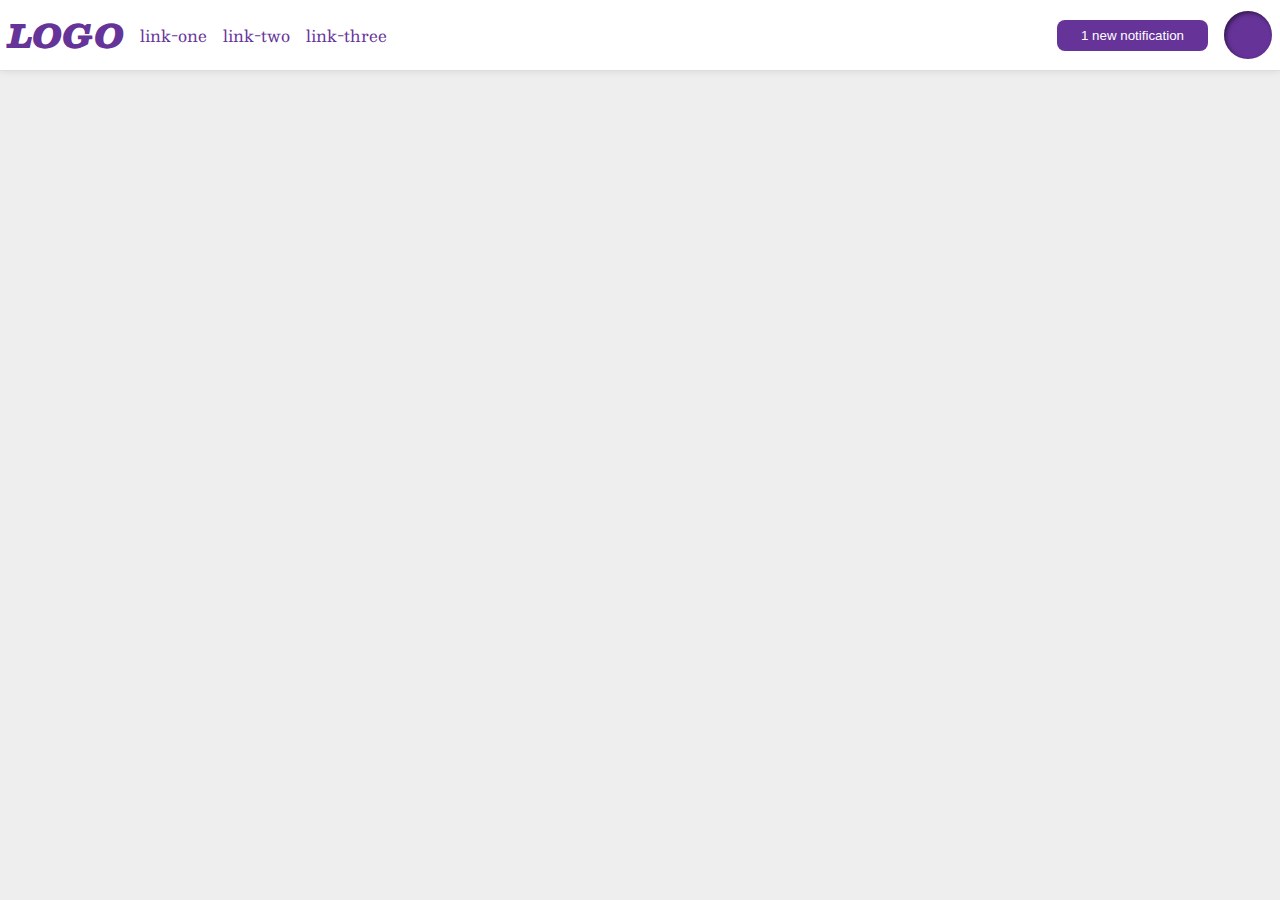
<file: flex/03-flex-header-2/index.html>
<!DOCTYPE html>
<html lang="en">
  <head>
    <meta charset="UTF-8">
    <meta http-equiv="X-UA-Compatible" content="IE=edge">
    <meta name="viewport" content="width=device-width, initial-scale=1.0">
    <title>Flex Header 2</title>
    <link rel="stylesheet" href="style.css">
  </head>
  <body>
    <div class="header">
	    <div class="left">    
      <div class="logo">
        LOGO
      </div>
      <ul class="links">
        <li><a href="google.com">link-one</a></li>
        <li><a href="google.com">link-two</a></li>
        <li><a href="google.com">link-three</a></li>
      </ul>
	    </div>
	    <div class="right">
      <button class="notifications">
        1 new notification
      </button>
      <div class="profile-image"></div>
    </div>
    </div>
  </body>
</html>
</file>
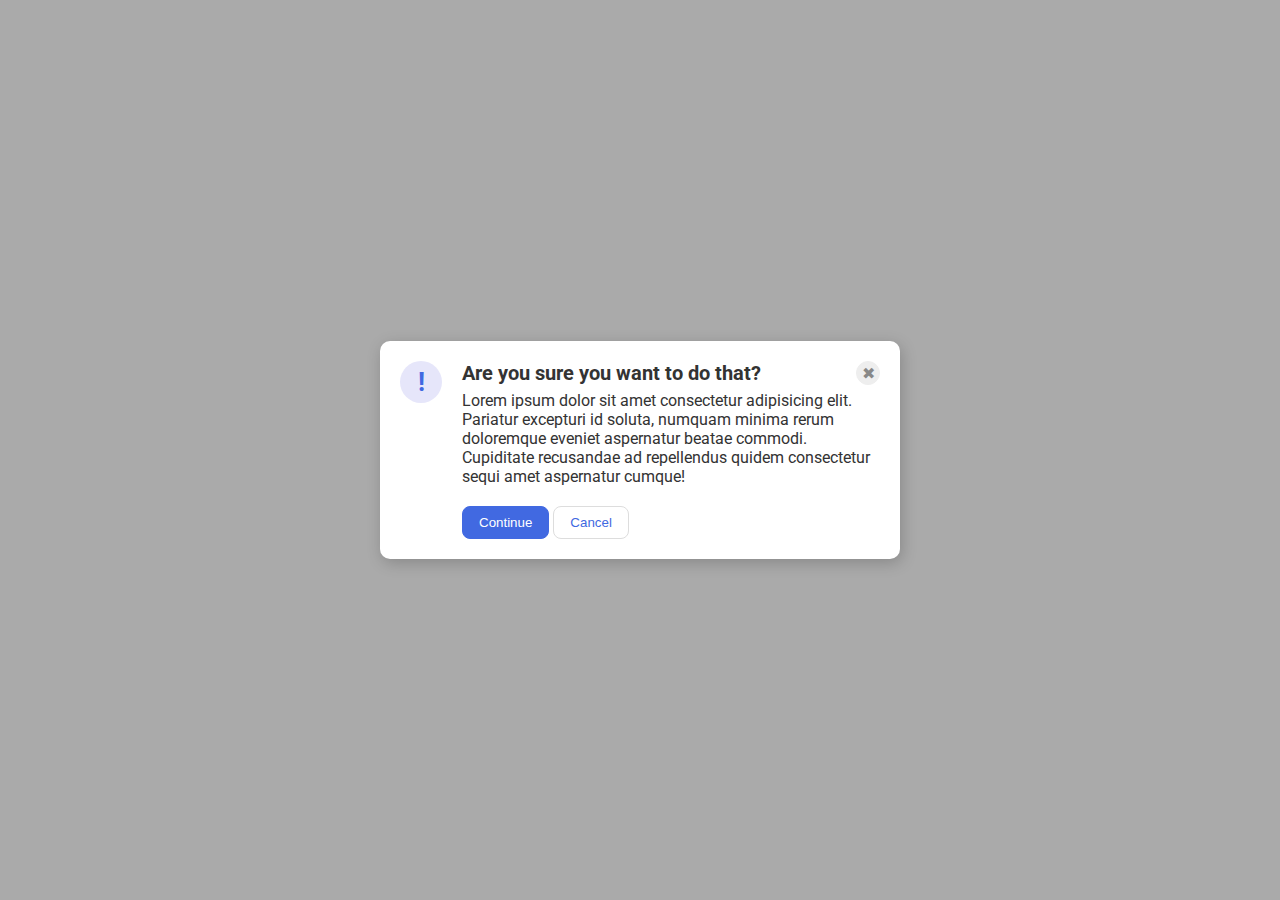
<file: flex/05-flex-modal/index.html>
<!DOCTYPE html>
<html lang="en">
  <head>
    <meta charset="UTF-8">
    <meta http-equiv="X-UA-Compatible" content="IE=edge">
    <meta name="viewport" content="width=device-width, initial-scale=1.0">
    <link rel="stylesheet" href="style.css">
    <title>Modal</title>
  </head>
  <body>
    <div class="modal">
      <div class="icon">!</div>

      <div class="not-icon">
	      <div class="header">Are you sure you want to do that?
      		<button class="close-button">✖</button>
	      </div>
      	<div class="text">Lorem ipsum dolor sit amet consectetur adipisicing elit. Pariatur excepturi id soluta, numquam minima rerum doloremque eveniet aspernatur beatae commodi. Cupiditate recusandae ad repellendus quidem consectetur sequi amet aspernatur cumque!</div>
      	<button class="continue">Continue</button>
      	<button class="cancel">Cancel</button>
      </div>

    </div>
  </body>
</html>
</file>
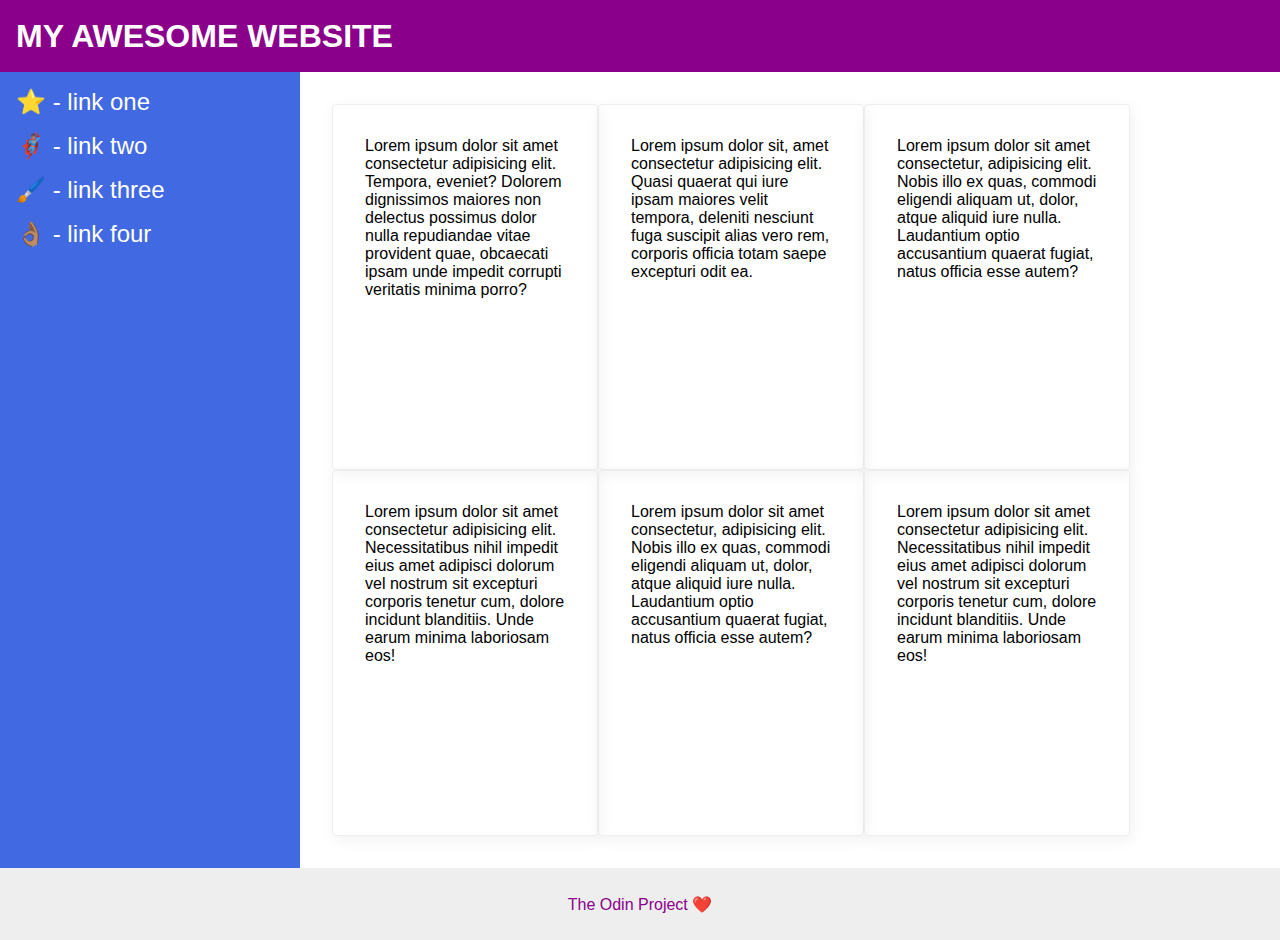
<file: flex/07-flex-layout-2/index.html>
<!DOCTYPE html>
<html lang="en">
  <head>
    <meta charset="UTF-8">
    <meta http-equiv="X-UA-Compatible" content="IE=edge">
    <meta name="viewport" content="width=device-width, initial-scale=1.0">
    <title>The Holy Grail</title>
    <link rel="stylesheet" href="style.css">
  </head>
  <body>
    <div class="header">
      MY AWESOME WEBSITE
    </div>
    <div class="middle">    
    <div class="sidebar">
      <ul>
        <li><a href="#">⭐ - link one</a></li>
        <li><a href="#">🦸🏽‍♂️ - link two</a></li>
        <li><a href="#">🖌️ - link three</a></li>
        <li><a href="#">👌🏽 - link four</a></li>
      </ul>
    </div>

    <div class="cards">
    <div class="card">Lorem ipsum dolor sit amet consectetur adipisicing elit. Tempora, eveniet? Dolorem dignissimos maiores non delectus possimus dolor nulla repudiandae vitae provident quae, obcaecati ipsam unde impedit corrupti veritatis minima porro?</div>
    <div class="card">Lorem ipsum dolor sit, amet consectetur adipisicing elit. Quasi quaerat qui iure ipsam maiores velit tempora, deleniti nesciunt fuga suscipit alias vero rem, corporis officia totam saepe excepturi odit ea.</div>
    <div class="card">Lorem ipsum dolor sit amet consectetur, adipisicing elit. Nobis illo ex quas, commodi eligendi aliquam ut, dolor, atque aliquid iure nulla. Laudantium optio accusantium quaerat fugiat, natus officia esse autem?</div>
    <div class="card">Lorem ipsum dolor sit amet consectetur adipisicing elit. Necessitatibus nihil impedit eius amet adipisci dolorum vel nostrum sit excepturi corporis tenetur cum, dolore incidunt blanditiis. Unde earum minima laboriosam eos!</div>
    <div class="card">Lorem ipsum dolor sit amet consectetur, adipisicing elit. Nobis illo ex quas, commodi eligendi aliquam ut, dolor, atque aliquid iure nulla. Laudantium optio accusantium quaerat fugiat, natus officia esse autem?</div>
    <div class="card">Lorem ipsum dolor sit amet consectetur adipisicing elit. Necessitatibus nihil impedit eius amet adipisci dolorum vel nostrum sit excepturi corporis tenetur cum, dolore incidunt blanditiis. Unde earum minima laboriosam eos!</div>
    </div>
    </div>

    <div class="footer">
      The Odin Project ❤️
    </div>
  </body>
</html>
</file>
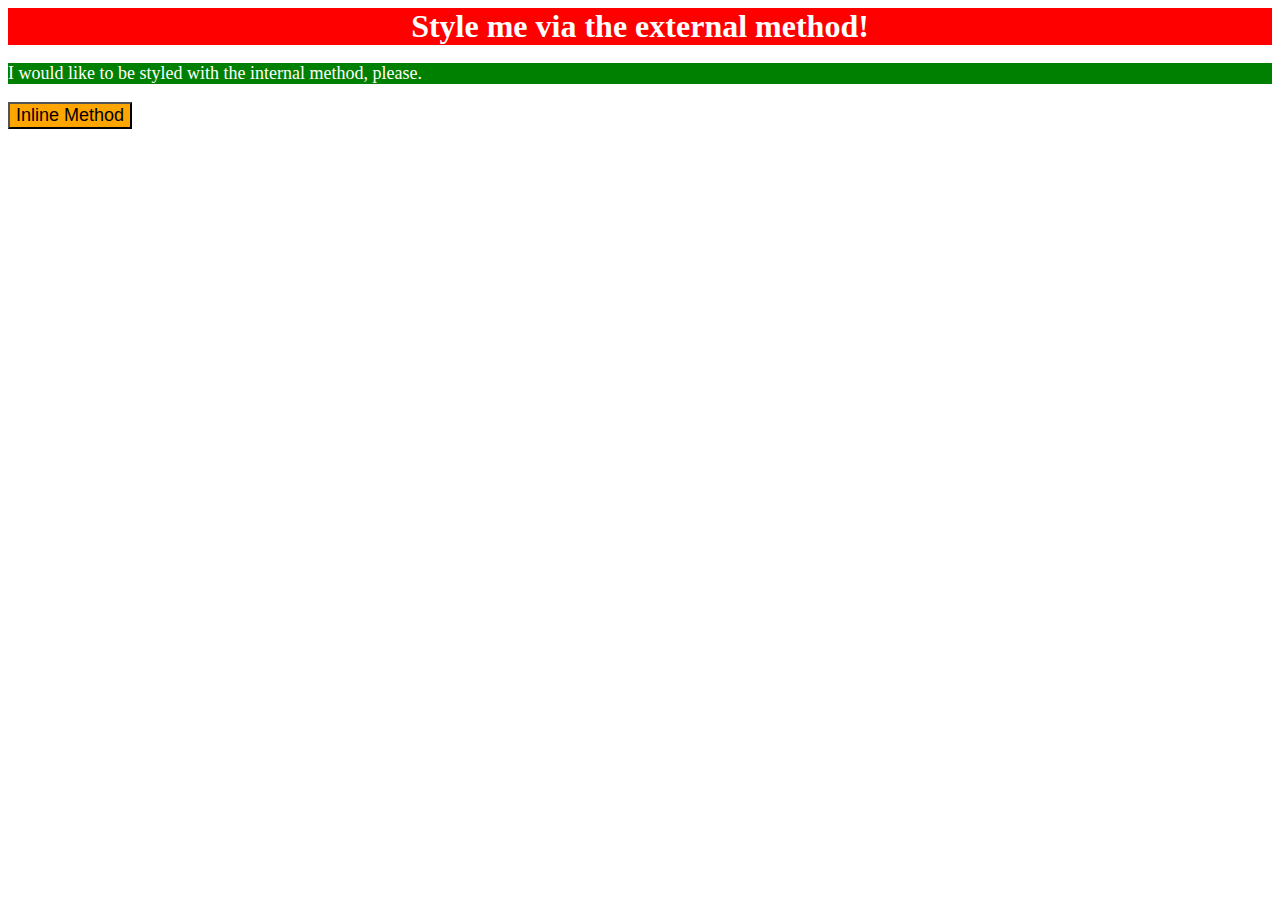
<file: foundations/01-css-methods/index.html>
<!DOCTYPE html>
<html lang="en">
  <head>
    <meta charset="UTF-8">
    <meta http-equiv="X-UA-Compatible" content="IE=edge">
    <meta name="viewport" content="width=device-width, initial-scale=1.0">
    <title>Methods for Adding CSS</title>
    <link rel="stylesheet" href="external.css">
    <style>
	p {
		color: white;
		background-color: green;
		font-size: 18px;
	}
    </style>
  </head>
  <body>
    <div>Style me via the external method!</div>
    <p>I would like to be styled with the internal method, please.</p>
    <button style="background-color: orange; font-size: 18px;">Inline Method</button>
  </body>
</html>
</file>
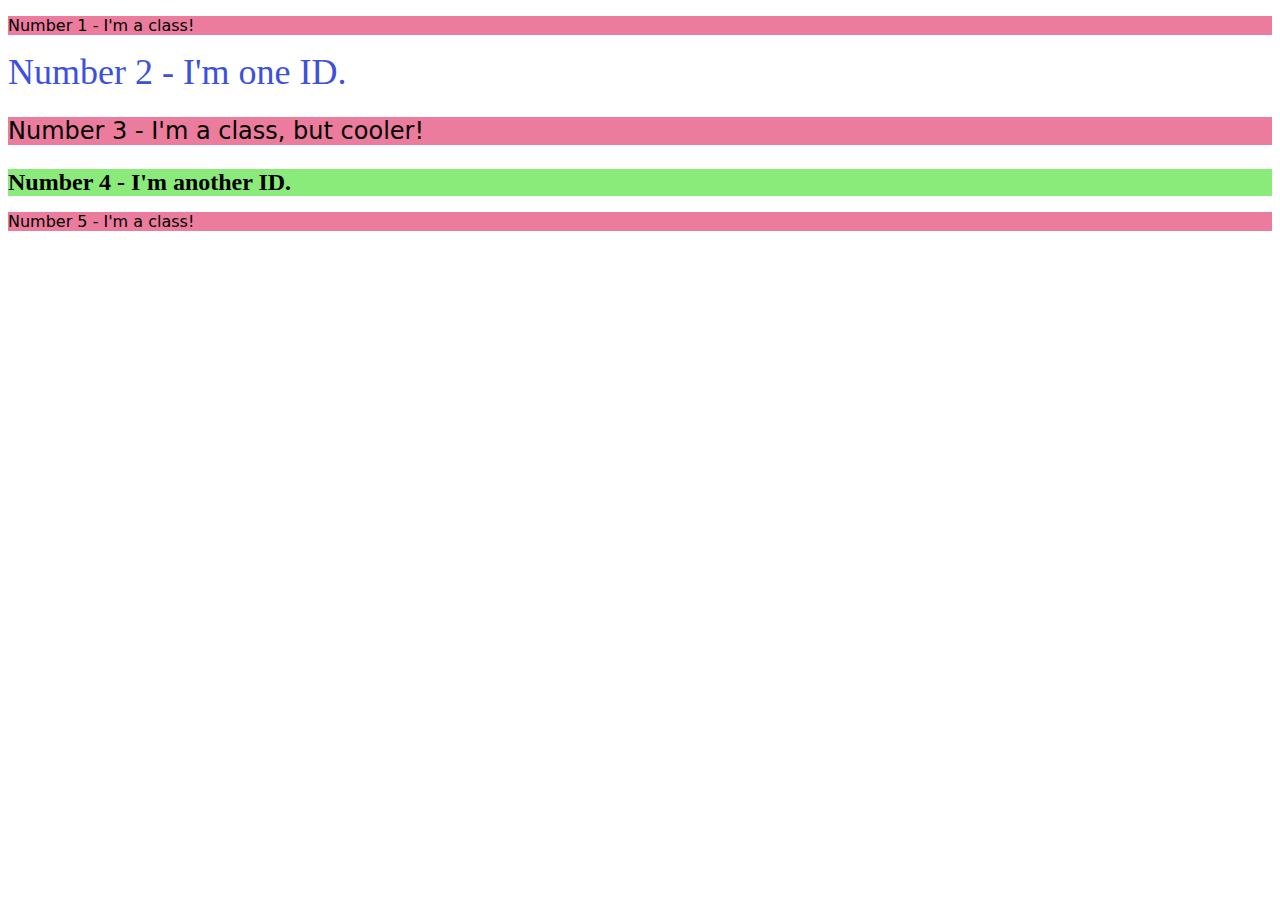
<file: foundations/02-class-id-selectors/index.html>
<!DOCTYPE html>
<html lang="en">
  <head>
    <meta charset="UTF-8">
    <meta http-equiv="X-UA-Compatible" content="IE=edge">
    <meta name="viewport" content="width=device-width, initial-scale=1.0">
    <title>Class and ID Selectors</title>
    <link rel="stylesheet" href="style.css">
  </head>
  <body>
    <p class="class1">Number 1 - I'm a class!</p>
    <div id="id1">Number 2 - I'm one ID.</div>
    <p class="class1 class2">Number 3 - I'm a class, but cooler!</p>
    <div id="id2">Number 4 - I'm another ID.</div>
    <p class="class1">Number 5 - I'm a class!</p>
  </body>
</html>
</file>
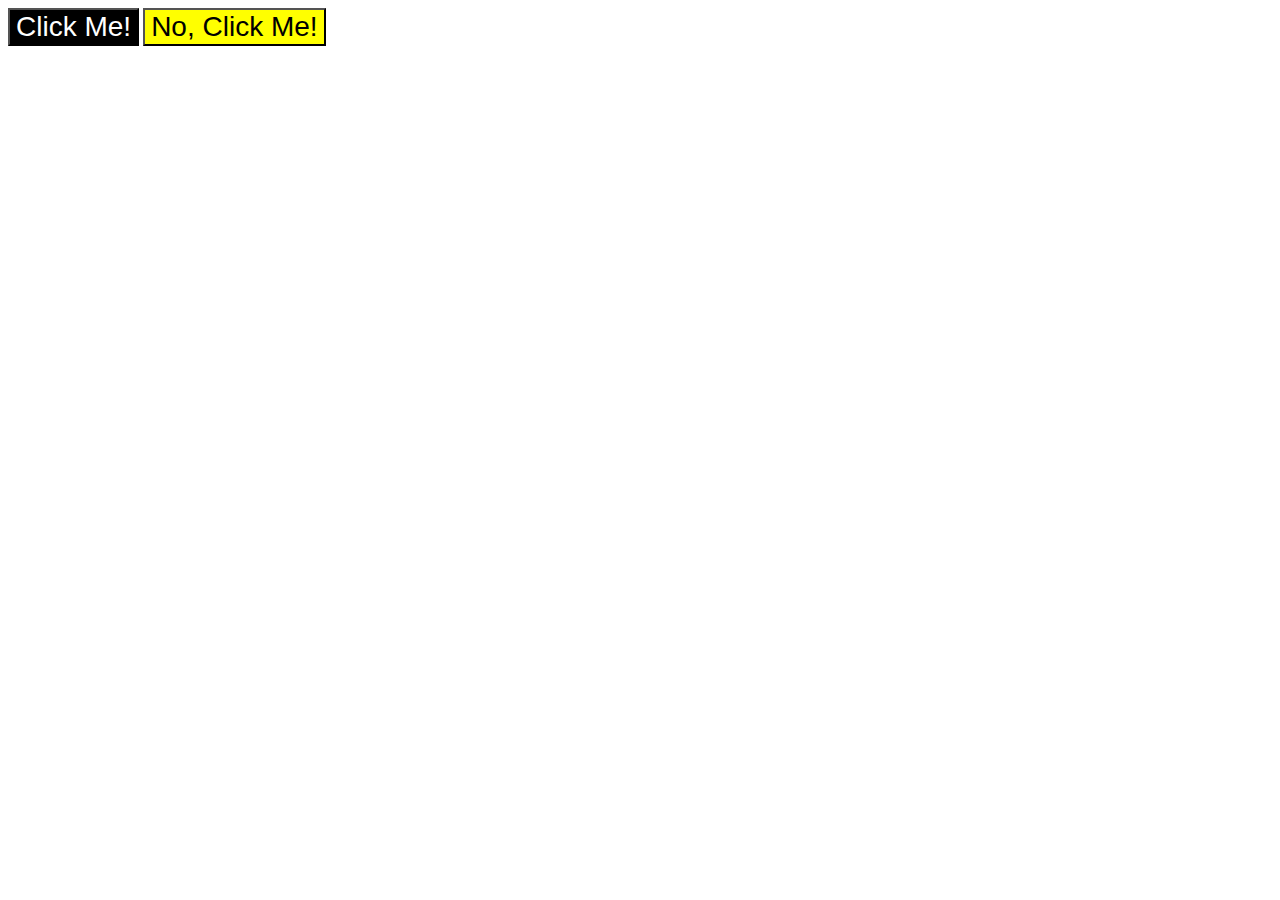
<file: foundations/03-grouping-selectors/index.html>
<!DOCTYPE html>
<html lang="en">
  <head>
    <meta charset="UTF-8">
    <meta http-equiv="X-UA-Compatible" content="IE=edge">
    <meta name="viewport" content="width=device-width, initial-scale=1.0">
    <title>Grouping Selectors</title>
    <link rel="stylesheet" href="style.css">
  </head>
  <body>
    <button class="do">Click Me!</button>
    <button class="dont">No, Click Me!</button>
  </body>
</html>
</file>
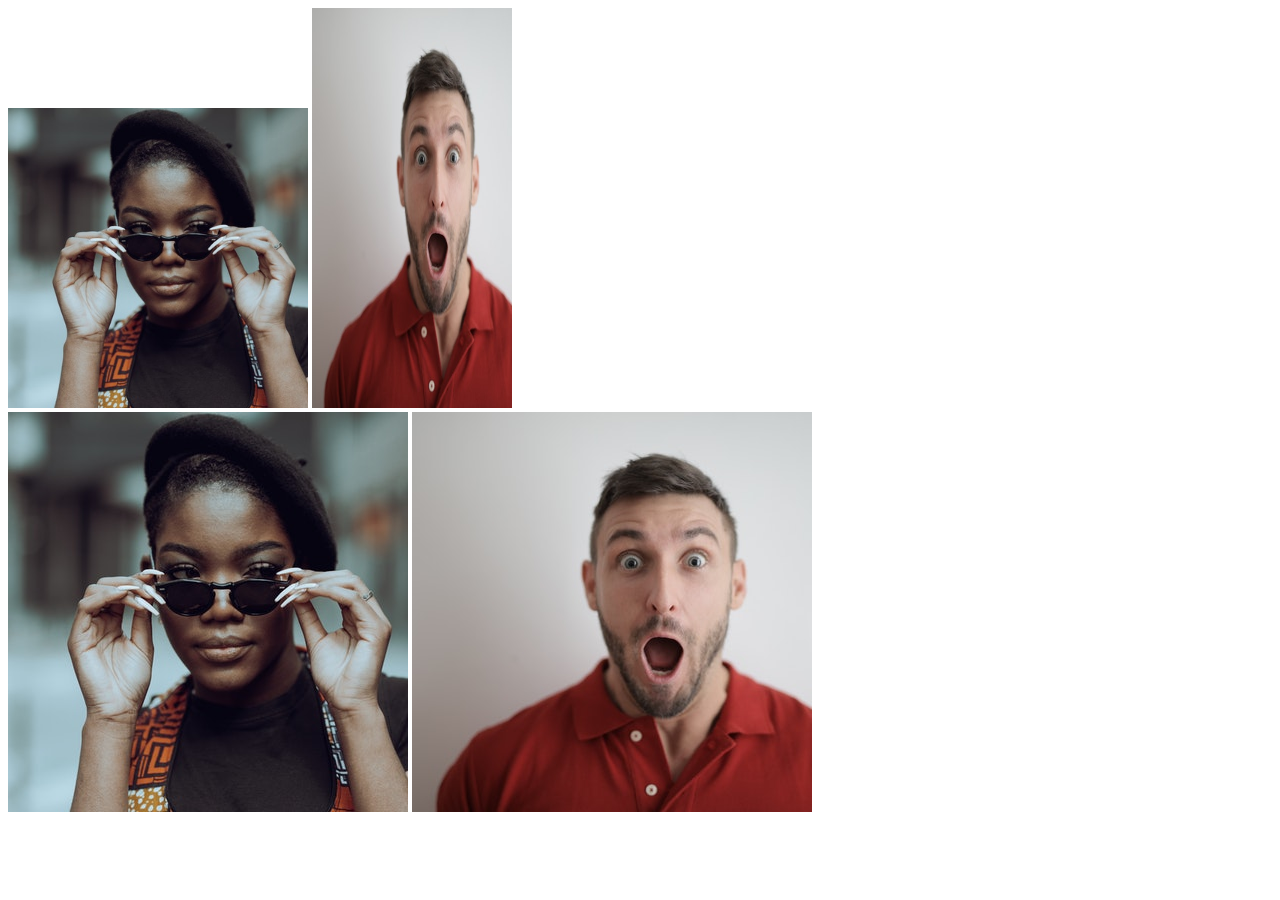
<file: foundations/04-chaining-selectors/index.html>
<!DOCTYPE html>
<html lang="en">
  <head>
    <meta charset="UTF-8">
    <meta http-equiv="X-UA-Compatible" content="IE=edge">
    <meta name="viewport" content="width=device-width, initial-scale=1.0">
    <title>Chaining Selectors</title>
    <link rel="stylesheet" href="style.css">
  </head>
  <body>
    <!-- Check image source path. Review Foundations lesson - Links and Images -->
    <!-- Use the classes BELOW this line -->
    <div>
      <img class="avatar proportioned" src="./images/woman.jpg" alt="Woman with glasses">
      <img class="avatar distorted" src="./images/man.jpg" alt="Man with surprised expression">
    </div>
    <!-- Use the classes ABOVE this line -->
    <div>
      <img class="original proportioned" src="./images/woman.jpg" alt="Woman with glasses">
      <img class="original distorted" src="./images/man.jpg" alt="Man with surprised expression">
    </div>
  </body>
</html>
</file>
<file: flex/03-flex-header-2/style.css>
/* this is some magical font-importing.  
you'll learn about it later. */
@import url('https://fonts.googleapis.com/css2?family=Besley:ital,wght@0,400;1,900&display=swap');

body {
  margin: 0;
  background: #eee;
  font-family: Besley, serif;
}

.header {
  background: white;
  border-bottom: 1px solid #ddd;
  box-shadow: 0 0 8px rgba(0,0,0,.1);
  display: flex;
  justify-content: space-between;
  padding: 8px;
}

.profile-image {
  background: rebeccapurple;
  box-shadow: inset 2px 2px 4px rgba(0,0,0,.5);
  border-radius: 50%;
  width: 48px;
  height: 48px;
}

.logo {
  color: rebeccapurple;
  font-size: 32px;
  font-weight: 900;
  font-style: italic;
}

button {
  border: none;
  border-radius: 8px;
  background: rebeccapurple;
  color: white;
  padding: 8px 24px;
}

a {
  /* this removes the line under our links */
  text-decoration: none;
  color: rebeccapurple;
}

ul {
  list-style-type: none;
  display: flex;
  margin: 0;
  padding: 0;
  gap: 16px;
}

.left, .right {
	display: flex;
	align-items: center;
	gap: 16px;
}
</file>
<file: flex/05-flex-modal/style.css>
@import url('https://fonts.googleapis.com/css2?family=Roboto:wght@400;700&display=swap');

html, body {
  height: 100%;
}

body {
  font-family: Roboto, sans-serif;
  margin: 0;
  background: #aaa;
  color: #333;
  /* I'll give you this one for free lol */
  display: flex;
  align-items: center;
  justify-content: center;
}

.header {
	display: flex;
	justify-content: space-between;
	align-items: center;
	font-weight: bold;
	font-size: 20px;
	margin-bottom: 6px;
}

.text {
	margin-bottom: 20px;
}

.modal {
  background: white;
  width: 480px;
  border-radius: 10px;
  box-shadow: 2px 4px 16px rgba(0,0,0,.2);
  padding: 20px;
  display: flex;
  gap: 20px;
}

.icon {
  color: royalblue;
  font-size: 26px;
  font-weight: 700;
  background: lavender;
  width: 42px;
  height: 42px;
  border-radius: 50%;
  display: flex;
  align-items: center;
  justify-content: center;
  flex-shrink: 0;
}

.close-button {
  background: #eee;
  border-radius: 50%;
  color: #888;
  font-weight: 400;
  font-size: 16px;
  height: 24px;
  width: 24px;
  display: flex;
  align-items: center;
  justify-content: center;
  border: 1px solid #eee;
  padding: 0;
}

button {
  cursor: pointer;
  padding: 8px 16px;
  border-radius: 8px;
}

button.continue {
  background: royalblue;
  border: 1px solid royalblue;
  color: white;
}

button.cancel {
  background: white;
  border: 1px solid #ddd;
  color: royalblue;
}
</file>
<file: flex/07-flex-layout-2/style.css>
body {
  font-family: -apple-system, BlinkMacSystemFont, 'Segoe UI', Roboto, Oxygen, Ubuntu, Cantarell, 'Open Sans', 'Helvetica Neue', sans-serif;
  margin: 0;
  min-height: 100vh;
  display: flex;
  flex-direction: column;
}

.header {
  height: 72px;
  background: darkmagenta;
  color: white;
  font-weight: 900;
  font-size: 32px;
  padding-left: 16px;
  display: flex;
  align-items: center;
}

.middle {
	display: flex;
}

.footer {
  height: 72px;
  background: #eee;
  color: darkmagenta;
  display: flex;
  justify-content: center;
  align-items: center;
}

.sidebar {
  width: 300px;
  background: royalblue;
  box-sizing: border-box;
  font-size: 24px;
  display: flex;
  flex-shrink: 0;
  padding: 16px;
}

li {
	margin-bottom: 16px;
}

ul {
	list-style-type: none;
	margin: 0;
	padding: 0;
}

a {
	text-decoration: none;
	color: white;
}

.card {
  border: 1px solid #eee;
  box-shadow: 2px 4px 16px rgba(0,0,0,.06);
  border-radius: 4px;
  padding: 32px;
  height: 300px;
  width: 200px;
}

.cards {
	display: flex;
	flex-wrap: wrap;
  padding: 32px;
</file>
<file: foundations/01-css-methods/external.css>
/* external style for lesson 01 */

div {
	color: white;
	background-color: red;
	font-size: 32px;
	text-align: center;
	font-weight: bold;
}
</file>
<file: foundations/02-class-id-selectors/style.css>
/* some style */

/* class stylings */
.class1 {
	font-family: Verdana, "DejaVu Sans", sans-serif;
	background-color: #eb7c9d;
}

.class2 {
	font-size: 24px;
}

/* id stylings */
#id1 {
	color: #3c51de;
	font-size: 36px;
}

#id2 {
	background-color: #8beb7a;
	font-weight: bold;
	font-size: 24px;
}
</file>
<file: foundations/03-grouping-selectors/style.css>
/* 03 styling */

/* styling combo */

.do,
.dont {
	font-family: Helvetica, "Times New Roman", sans-serif;
	font-size: 28px;
}

/* single class stylings */

.do {
	background-color: black;
	color: white;
}

.dont {
	background-color: yellow;
}
</file>
<file: foundations/04-chaining-selectors/style.css>
/* Add CSS Styling */

.avatar.proportioned {
	width: 300px;
	height: auto;
}

.avatar.distorted {
	width: 200px;
	height: 400px;
}
</file>
